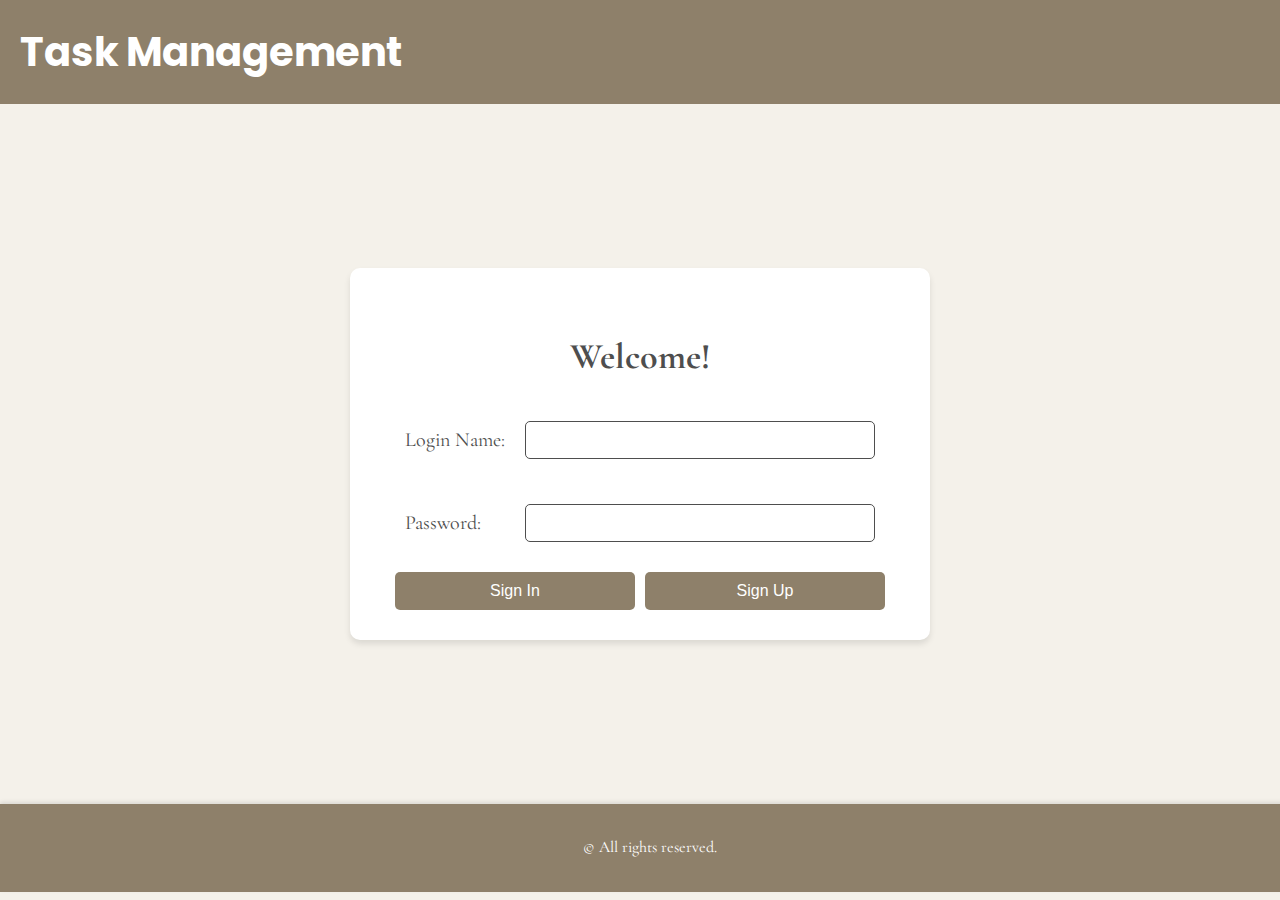
<file: src/main/resources/static/pages/index.html>
<!DOCTYPE html>
<html lang="en">
  <head>
    <meta charset="UTF-8" />
    <meta name="viewport" content="width=device-width, initial-scale=1.0" />
    <link href="../css/general.css" rel="stylesheet" />
    <link href="../css/index.css" rel="stylesheet" />
    <title>Task Management - Login</title>
  </head>
  <body>
    <header>
      <h1>Task Management</h1>
    </header>
    <main>
      <div class="form-container">
        <h2>Welcome!</h2>
        <form id="login-form">
          <div class="form-row">
            <label for="login-name">Login Name:</label>
            <input type="text" id="login-name" required />
          </div>

          <div class="form-row">
            <label for="password">Password:</label>
            <input type="password" id="password" required />
          </div>

          <div class="button-row">
            <button type="submit">Sign In</button>
            <button
              type="button"
              onclick="window.location.href='registration.html'"
            >
              Sign Up
            </button>
          </div>
        </form>
        <small id="message"></small>
      </div>
    </main>
    <footer>
      <p>&copy; All rights reserved.</p>
    </footer>
    <script src="../js/cookie.js"></script>
    <script src="../js/index.js"></script>
  </body>
</html>
</file>
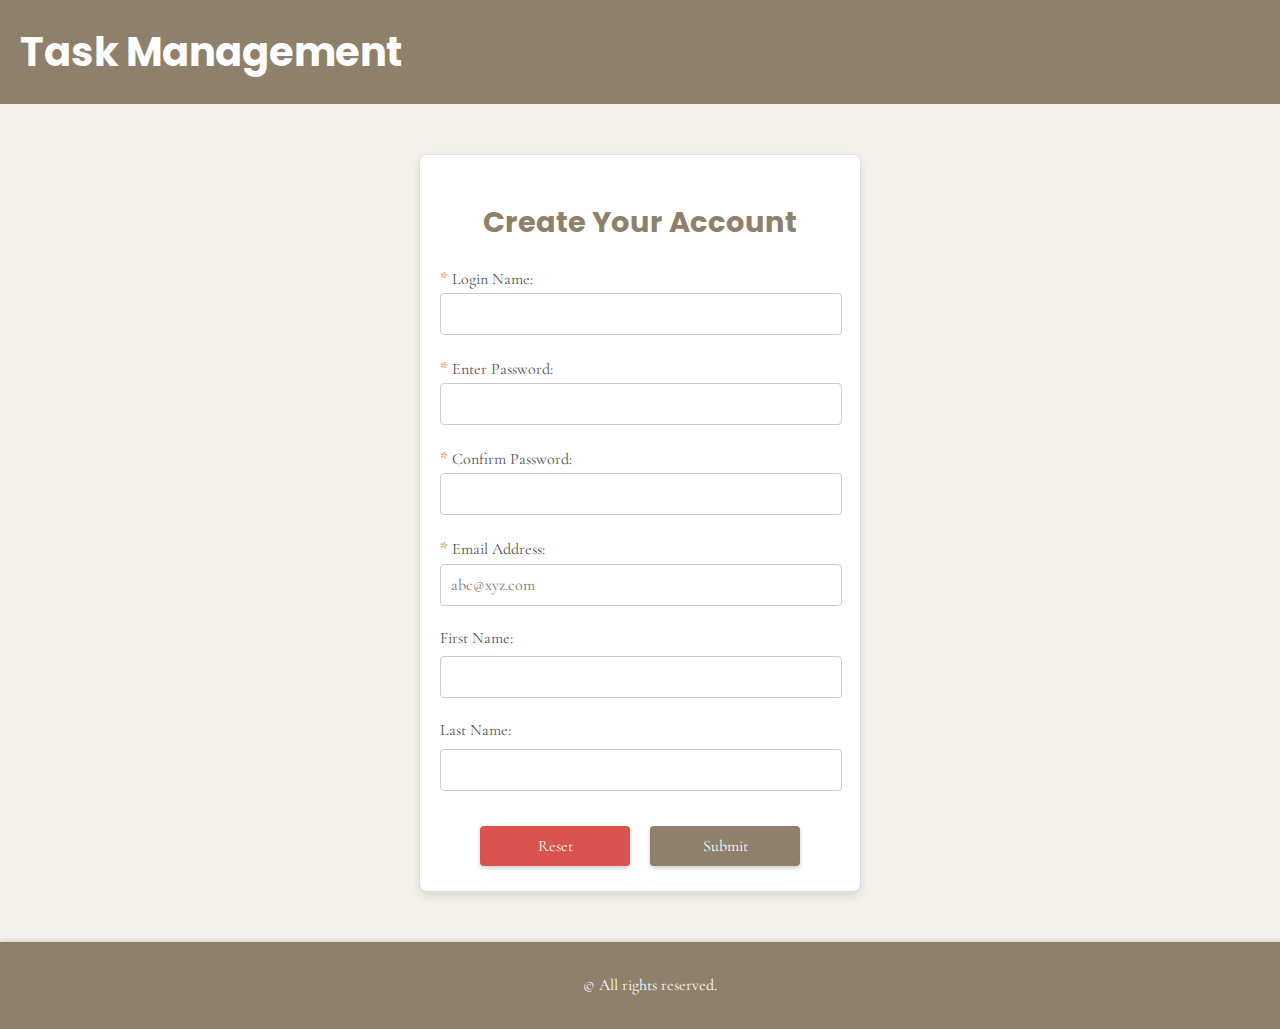
<file: src/main/resources/static/pages/registration.html>
<!DOCTYPE html>
<html lang="en">
  <head>
    <meta charset="UTF-8" />
    <meta name="viewport" content="width=device-width, initial-scale=1.0" />
    <title>Task Management - Sign Up</title>
    <link href="../css/general.css" rel="stylesheet" />
    <link href="../css/registration.css" rel="stylesheet" />
  </head>
  <body>
    <header>
      <h1>Task Management</h1>
    </header>
    <main>
      <div class="form-container">
        <h2>Create Your Account</h2>
        <form id="signup-form" onsubmit="return validate()">
          <div class="textfield">
            <label for="login-name"> <span>*</span> Login Name: </label>
            <input type="text" id="login-name" required />
            <small id="nameError" class="error"></small>
          </div>
          <div class="textfield">
            <label for="password"> <span>*</span> Enter Password: </label>
            <input type="password" id="password" required />
            <small id="passwordError" class="error"></small>
          </div>
          <div class="textfield">
            <label for="confirm-password">
              <span>*</span> Confirm Password:
            </label>
            <input type="password" id="confirm-password" required />
            <small id="confirmError" class="error"></small>
          </div>
          <div class="textfield">
            <label for="email"> <span>*</span> Email Address: </label>
            <input type="email" id="email" placeholder="abc@xyz.com" required />
            <small id="emailError" class="error"></small>
          </div>
          <label for="first-name">First Name:</label>
          <input type="text" id="first-name" />

          <label for="last-name">Last Name:</label>
          <input type="text" id="last-name" />

          <div class="button-container">
            <button type="reset">Reset</button>
            <button type="submit">Submit</button>
          </div>
        </form>
      </div>
    </main>
    <footer>
      <p>&copy; All rights reserved.</p>
    </footer>
    <script src="../js/registration.js"></script>
  </body>
</html>
</file>
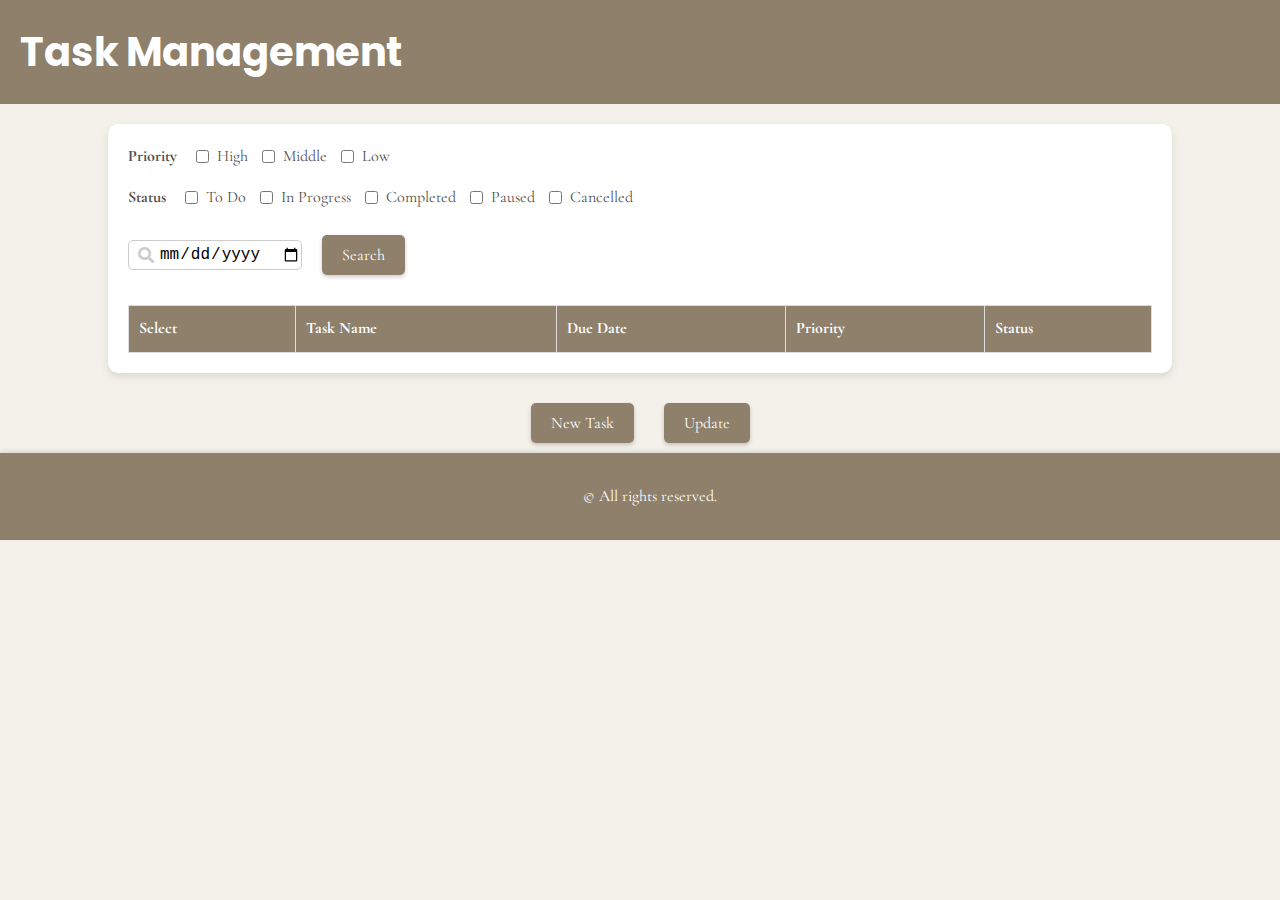
<file: src/main/resources/static/pages/task management.html>
<!DOCTYPE html>
<html lang="en">
  <head>
    <meta charset="UTF-8" />
    <meta name="viewport" content="width=device-width, initial-scale=1.0" />
    <title>Task Management - Tasks</title>
    <link
      href="https://cdnjs.cloudflare.com/ajax/libs/font-awesome/5.15.4/css/all.min.css"
      rel="stylesheet"
    />
    <link href="../css/general.css" rel="stylesheet" />
    <link href="../css/task-management.css" rel="stylesheet" />
  </head>
  <body>
    <header>
      <h1>Task Management</h1>
    </header>
    <main>
      <div class="tasks-container">
        <div class="filter-container">
          <div class="filter-group-wrapper">
            <h3>Priority</h3>
            <div id="priority-filter" class="filter-group">
              <label
                ><input type="checkbox" name="priority" value="0" /> High</label
              >
              <label
                ><input type="checkbox" name="priority" value="1" />
                Middle</label
              >
              <label
                ><input type="checkbox" name="priority" value="2" /> Low</label
              >
            </div>
          </div>

          <div class="filter-group-wrapper">
            <h3>Status</h3>
            <div id="status-filter" class="filter-group">
              <label
                ><input type="checkbox" name="status" value="0" /> To Do</label
              >
              <label
                ><input type="checkbox" name="status" value="1" /> In
                Progress</label
              >
              <label
                ><input type="checkbox" name="status" value="2" />
                Completed</label
              >
              <label
                ><input type="checkbox" name="status" value="3" /> Paused</label
              >
              <label
                ><input type="checkbox" name="status" value="4" />
                Cancelled</label
              >
            </div>
          </div>

          <div class="date-search-container">
            <i class="fas fa-search search-icon"></i>
            <input type="date" id="due-date-filter" />
            <button id="btn-search" onclick="filterAndSearchTasks()">
              Search
            </button>
          </div>
        </div>

        <table>
          <thead>
            <tr>
              <th>Select</th>
              <th>Task Name</th>
              <th>Due Date</th>
              <th>Priority</th>
              <th>Status</th>
            </tr>
          </thead>
          <tbody id="task-list">
            <!-- 动态生成内容将插入到这里 -->
          </tbody>
        </table>
      </div>
      <div class="button-container">
        <button onclick="openTaskWindow()">New Task</button>
        <button onclick="openUpdateWindow()" disabled>Update</button>
      </div>
    </main>

    <div id="new-task-modal" class="modal">
      <div class="modal-content">
        <!-- Close button -->
        <button class="close-button" onclick="closeModal()">×</button>

        <h3 id="new-modal-title">New Task</h3>
        <form id="new-task-form">
          <label for="task-name">Task Name:</label><br />
          <input type="text" id="new-task-name" required /><br /><br />

          <label for="due-date">Due Date:</label><br />
          <input type="date" id="new-due-date" required /><br /><br />

          <label for="priority">Priority:</label><br />
          <select id="new-priority" required>
            <option value="0">High</option>
            <option value="1">Middle</option>
            <option value="2">Low</option></select
          ><br /><br />

          <label for="status">Status:</label><br />
          <select id="new-status" required>
            <option value="0">To Do</option>
            <option value="1">In Progress</option>
            <option value="2">Completed</option>
            <option value="3">Paused</option>
            <option value="4">cancelled</option></select
          ><br /><br />

          <div class="modal-button-container">
            <button
              type="button"
              class="btn-add"
              id="add-button"
              onclick="addTask()"
            >
              Add
            </button>
            <button type="reset" class="btn-reset">Reset</button>
          </div>
        </form>
      </div>
    </div>

    <div id="task-update-modal" class="modal">
      <div class="modal-content">
        <!-- Close button -->
        <button class="close-button" onclick="closeModal()">×</button>

        <h3 id="modal-title">Task Details</h3>
        <form id="task-form">
          <label for="task-name">Task Name:</label><br />
          <input type="text" id="task-name" required /><br /><br />

          <label for="due-date">Due Date:</label><br />
          <input type="date" id="due-date" required /><br /><br />

          <label for="priority">Priority:</label><br />
          <select id="priority" required>
            <option value="0">High</option>
            <option value="1">Middle</option>
            <option value="2">Low</option></select
          ><br /><br />

          <label for="status">Status:</label><br />
          <select id="status" required>
            <option value="0">To Do</option>
            <option value="1">In Progress</option>
            <option value="2">Completed</option>
            <option value="3">Paused</option>
            <option value="4">cancelled</option></select
          ><br /><br />

          <div class="modal-button-container">
            <button type="submit" id="submit-button" class="btn-update">
              Save
            </button>
            <button
              type="button"
              class="btn-delete"
              id="delete-button"
              onclick="deleteTask()"
            >
              Delete
            </button>
            <button type="reset" class="btn-reset">Reset</button>
          </div>
        </form>
      </div>
    </div>

    <footer>
      <p>&copy; All rights reserved.</p>
    </footer>
    <script src="../js/cookie.js"></script>
    <script src="../js/management.js"></script>
  </body>
</html>
</file>
<file: src/main/resources/static/css/general.css>
@import url('https://fonts.googleapis.com/css2?family=Cormorant+Garamond:wght@400;700&family=Dancing+Script:wght@400;700&display=swap');
@import url('https://fonts.googleapis.com/css2?family=Poppins:wght@400;600&display=swap');

html,body {
    margin: 0;
    padding: 0;
    font-family: 'Cormorant Garamond', serif;
    background-color: #F4F1EA;
    color: #4E4E4E;
    line-height: 1.6;
    height: 100%;
}

header {
    background-color: #8E806A;
    text-align: left;
    padding: 20px;
}

header h1 {
    font-family: 'Poppins', cursive;
    font-size: 2.5rem;
    margin: 0;
    color: white;
}


footer {
    background-color: #8E806A; 
    color: white; 
    text-align: center; 
    padding: 15px 10px; 
    font-size: 16px;
    font-family: 'Cormorant Garamond', serif; 
    position: relative; 
    bottom: 0; 
    width: 100%; 
    box-shadow: 0 -2px 4px rgba(0, 0, 0, 0.1); 
}

/* 响应式布局 */
@media screen and (min-width: 601px) and (max-width: 1024px) {
    header h1 {
        font-size: 2rem;
    }

}

@media screen and (max-width: 600px) {
    header h1 {
        font-size: 1.5rem;
    }

    footer p {
        font-size: 14px;
    }

}
</file>
<file: src/main/resources/static/css/index.css>
@import url("https://fonts.googleapis.com/css2?family=Cormorant+Garamond:wght@400;700&family=Dancing+Script:wght@400;700&display=swap");

main {
  display: flex;
  justify-content: center;
  align-items: center;
  min-height: calc(100vh - 200px);
}

.form-container {
  background-color: white;
  padding: 30px 40px;
  border-radius: 10px;
  box-shadow: 0 4px 6px rgba(0, 0, 0, 0.1);
  text-align: center;
  width: 500px; /* 默认表单宽度 */
  max-width: 90%;
}

.form-container h2 {
  margin-bottom: 20px;
  font-size: 36px;
}

/* 表单样式 */
form {
  display: flex;
  flex-direction: column;
  gap: 15px;
}

.form-row {
  display: flex;
  justify-content: space-between;
  align-items: center;
  margin: 15px;
}

label {
  width: 120px;
  text-align: left;
  font-size: 20px;
}

input {
  flex: 1;
  padding: 8px;
  border: 1px solid #4e4e4e;
  border-radius: 5px;
  font-size: 16px;
  font-family: inherit;
}

/* 按钮样式 */
.button-row {
  display: flex;
  justify-content: space-between;
}

button {
  background-color: #8e806a;
  color: white;
  border: none;
  border-radius: 5px;
  padding: 10px 20px;
  font-size: 16px;
  cursor: pointer;
  transition: background-color 0.3s;
  flex: 1; /* 按钮等宽 */
  margin: 0 5px;
}

button:hover {
  background-color: #b8a89d;
}

/* 响应式布局 */

/* 平板设备 (601px 至 1024px) */
@media screen and (min-width: 601px) and (max-width: 1024px) {
  .form-container {
    width: 80%; /* 表单宽度占屏幕 80% */
    padding: 20px; /* 减少表单内边距 */
  }

  header h1 {
    font-size: 2rem;
  }

  label {
    width: 100px; /* 标签宽度适配平板 */
  }
}

/* 手机设备 (600px 以下) */
@media (max-width: 600px) {
  .form-container {
    width: 90%; /* 表单宽度占屏幕 90% */
    padding: 15px; /* 减少表单内边距 */
  }

  form {
    gap: 10px; /* 缩小表单项之间的间距 */
  }

  .form-row {
    flex-direction: column; /* 标签与输入框垂直排列 */
    align-items: flex-start;
  }

  label {
    width: 100%; /* 标签宽度占整行 */
    margin-bottom: 5px; /* 标签与输入框间隔 */
    text-align: left;
  }

  input {
    width: 100%; /* 输入框占满整行 */
  }

  .button-row {
    flex-direction: column; /* 按钮垂直排列 */
    gap: 10px; /* 按钮间距 */
  }

  button {
    width: 100%; /* 按钮占满整行 */
    margin: 0;
  }
}

.error {
  color: red;
}
</file>
<file: src/main/resources/static/css/registration.css>
@import url("https://fonts.googleapis.com/css2?family=Cormorant+Garamond:wght@400;700&family=Dancing+Script:wght@400;700&display=swap");
@import url("https://fonts.googleapis.com/css2?family=Poppins:wght@400;600&display=swap");

/* 表单容器样式 */
.form-container {
  max-width: 400px;
  margin: 50px auto;
  background: white;
  border: 1px solid #ddd;
  border-radius: 8px;
  box-shadow: 0 4px 8px rgba(0, 0, 0, 0.1);
  padding: 20px;
}

.form-container h2 {
  font-family: "Poppins", cursive;
  font-size: 1.8rem;
  margin-bottom: 20px;
  text-align: center;
  color: #8e806a;
}

/* 表单样式 */
form {
  display: flex;
  flex-direction: column;
}

form label {
  font-size: 1rem;
  color: #4e4e4e;
  margin-bottom: 5px;
}

label span {
  color: #d4a373;
  font-weight: bold;
  font-size: 1.1em;
}

form input {
  width: calc(100% - 20px);
  padding: 10px;
  margin-bottom: 20px;
  border: 1px solid #ccc;
  border-radius: 4px;
  font-size: 1rem;
  font-family: "Cormorant Garamond", serif;
}

form input:focus {
  border-color: #8e806a;
  outline: none;
  box-shadow: 0 0 4px rgba(142, 128, 106, 0.5);
}

/* Button Style */

.button-container {
  display: flex;
  justify-content: center; /* 水平方向居中 */
  gap: 10px; /* 按钮之间的间距 */
  margin-top: 10px; /* 上方间距 */
}

/* 按钮样式 */
form button {
  width: 150px; /* 调整宽度，保证按钮一致 */
  padding: 10px;
  font-size: 1rem;
  color: white;
  background-color: #8e806a;
  border: none;
  border-radius: 4px;
  cursor: pointer;
  margin: 5px;
  font-family: "Cormorant Garamond", serif;
  box-shadow: 0px 2px 4px rgba(0, 0, 0, 0.2);
}

form button[type="reset"] {
  background-color: #d9534f;
}

form button:hover {
  opacity: 0.9;
}

form button[type="reset"]:hover {
  background-color: #c9302c;
}

form button[type="submit"]:hover {
  background-color: #6f634a;
}

/* Responsive Design */
@media screen and (min-width: 601px) and (max-width: 1024px) {
  .form-container {
    max-width: 500px;
  }
}

@media screen and (max-width: 600px) {
  .form-container {
    max-width: 90%;
    padding: 15px;
  }

  form input {
    width: calc(100% - 10px);
    font-size: 0.9rem;
  }

  form button {
    width: 100%;
    font-size: 0.9rem;
  }
}

.error {
  color: red;
  font-size: 0.9em;
  margin-top: 4px;
  display: none;
}
.active {
  display: block;
}
.error-field {
  border-color: red;
}
</file>
<file: src/main/resources/static/css/task-management.css>
/* Main Style */
.tasks-container {
  max-width: 80%;
  margin: 20px auto;
  padding: 20px;
  background: white;
  box-shadow: 0 4px 8px rgba(0, 0, 0, 0.1);
  border-radius: 10px;
}

/* 优化过滤器容器样式 */
.filter-container {
  display: flex;
  flex-direction: column;
  gap: 15px;
  margin-bottom: 20px;
}

/* 每组选项容器 */
.filter-group-wrapper {
  display: flex;
  align-items: center; /* 垂直居中 */
  gap: 15px; /* 标题和选项间距 */
  flex-wrap: wrap; /* 如果空间不足，支持换行 */
  flex-direction: row;
}

.filter-group {
  display: flex;
  gap: 10px; /* 选项间的间距 */
}

/* 单个选项样式 */
.filter-group label {
  display: flex;
  align-items: center; /* 确保 label 和 checkbox 垂直居中 */
  font-size: 1rem;
  color: #4e4e4e;
  cursor: pointer;
  gap: 5px; /* 增加间距 */
}

/* checkbox 样式 */
.filter-group input[type="checkbox"] {
  accent-color: #8e806a;
  cursor: pointer;
}

/* 标题样式 */
.filter-group-wrapper h3 {
  font-size: 1rem;
  color: #4e4e4e;
  margin: 0;
  font-family: "Cormorant Garamond", serif;
  display: inline-block;
}

/* 搜索图标和日期对齐 */
.date-search-container {
  position: relative;
  display: flex;
  align-items: center;
  gap: 10px;
}

.date-search-container i {
  position: absolute;
  left: 10px; /* 图标位置 */
  color: #ccc;
  cursor: pointer;
  font-size: 16px;
}

.date-search-container input[type="date"] {
  padding-left: 30px; /* 为图标预留空间 */
  font-size: 1rem;
  border: 1px solid #ccc;
  border-radius: 5px;
  height: 30px;
  box-sizing: border-box;
}

i {
  position: absolute;
  left: 250px; /* 图标位置 */
  color: #ccc;
  cursor: pointer;
  font-size: 16px;
}

/* Table Style */
table {
  width: 100%;
  border-collapse: collapse;
}

table th,
table td {
  border: 1px solid #ddd;
  padding: 10px;
  text-align: left;
}

table th {
  background-color: #8e806a;
  color: white;
}

table td {
  background-color: #fff;
}

/* Button Style */
button {
  background-color: #8e806a; /* 主色调 */
  color: white;
  border: none;
  padding: 10px 20px;
  margin: 10px;
  border-radius: 5px;
  cursor: pointer;
  font-size: 1rem;
  font-family: "Cormorant Garamond", serif;
  box-shadow: 0px 2px 4px rgba(0, 0, 0, 0.2);
}

button:hover {
  background-color: #716750; /* hover 效果 */
}

.button-container {
  display: flex;
  justify-content: center;
  align-items: center;
  gap: 10px;
  margin-top: 20px;
}

/* Modal Style */
.modal {
  display: none;
  position: fixed;
  top: 0;
  left: 0;
  width: 100%;
  height: 100%;
  background-color: rgba(255, 248, 240, 0.75);
  backdrop-filter: blur(5px);
  justify-content: center;
  align-items: center;
  z-index: 1000;
}
.active {
  display: flex;
  align-items: center;
  justify-content: center;
}
.modal-content {
  width: 40%;
  max-width: 500px;
  min-width: 300px;
  padding: 20px;
  background-color: #f6f3f3eb;
  border-radius: 10px;
  box-shadow: 0 4px 8px rgba(0, 0, 0, 0.2);
  position: relative;
  text-align: left;
  box-sizing: border-box;
}

.modal-content button {
  margin: 10px 5px;
}

.modal-content label {
  display: block;
  margin-bottom: 5px;
  font-weight: bold;
}

.modal-content input,
.modal-content select {
  width: 100%;
  padding: 10px;
  margin-bottom: 10px;
  border: 1px solid #ccc;
  border-radius: 5px;
  box-sizing: border-box;
}

.close-button {
  position: absolute;
  top: 10px;
  right: 10px;
  border: none;
  font-size: 20px;
  cursor: pointer;
  color: whitesmoke;
}

/* Modal Buttons */
.modal-button-container {
  display: flex;
  justify-content: center;
  align-items: center;
  gap: 15px;
  margin-top: 20px;
}

.btn-update,
.btn-delete,
.btn-reset,
.btn-add {
  padding: 10px 15px;
  border-radius: 5px;
  font-size: 14px;
  cursor: pointer;
  margin-right: 10px;
}

.btn-update,
.btn-add {
  background-color: #8e806a;
  color: white;
  border: none;
}

.btn-update:hover,
.btn-add:hover {
  background-color: #a5937d;
}

.btn-delete {
  background-color: #d9534f;
  color: white;
  border: none;
}

.btn-delete:hover {
  background-color: #c9302c;
}

.btn-reset {
  background-color: #5bc0de;
  color: white;
  border: none;
}

.btn-reset:hover {
  background-color: #31b0d5;
}

/* Responsive Design */
@media (min-width: 601px) and (max-width: 1024px) {
  .tasks-container {
    width: 90%;
  }

  .modal-content {
    width: 80%;
  }
}

@media (max-width: 600px) {
  .tasks-container {
    width: 95%;
  }

  .modal-content {
    width: 80%;
    padding: 15px;
  }
}

/* 当需要显示时，通过 JavaScript 添加 show 类 */
/*.modal.show {
    display: flex;
}
    js:
    // 显示 Modal
function showModal() {
    document.getElementById('modal').classList.add('show');
}

// 隐藏 Modal 
function hideModal() {
    document.getElementById('modal').classList.remove('show');
}
    */
</file>
